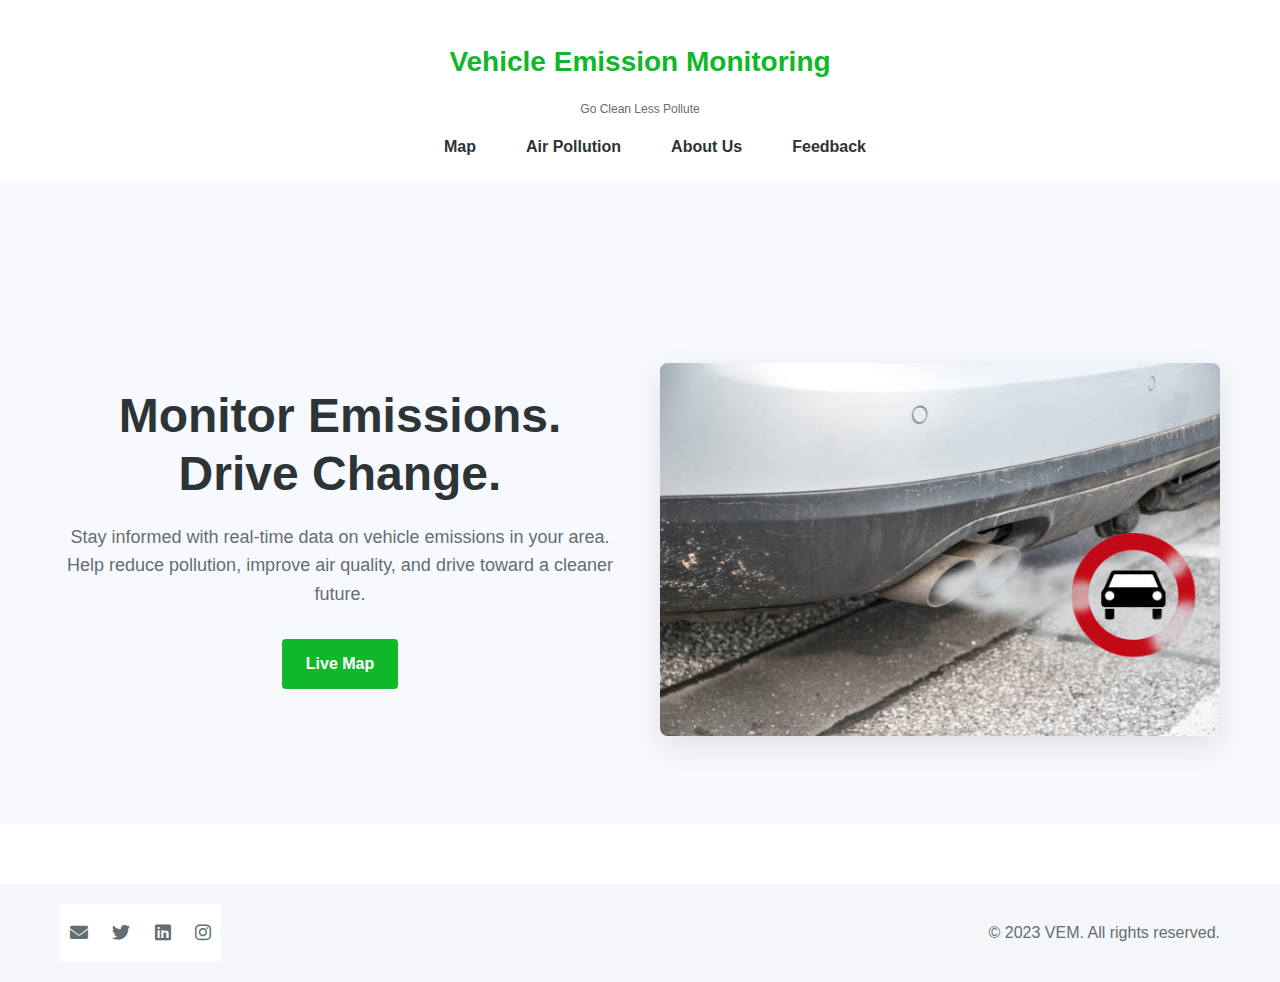
<file: index.html>
<!DOCTYPE html>
<html lang="en">
  <head>
    <meta charset="UTF-8" />
    <meta name="viewport" content="width=device-width, initial-scale=1.0" />
    <title>VEM | Go Clean Less Pollute</title>
  
    <link
      rel="stylesheet"
      href="https://cdnjs.cloudflare.com/ajax/libs/font-awesome/6.0.0-beta3/css/all.min.css" />
      <link rel="stylesheet" href="styles/styles.css" />
  </head>
  <body>
    <header class="container">
      <section class="logo">
        <h1>Vehicle <span>Emission </span><span>Monitoring</span></h1>
        <p>Go Clean Less Pollute</p>
      </section>
      <nav>
        <ul class="nav-menu">
          <li class="active"><a href="index.html">Map</a></li>
          <li><a href="pollution.html">Air Pollution</a></li>
          <li><a href="about.html">About Us</a></li>
          <li><a href="feedback.html">Feedback</a></li>
        </ul>
      </nav>
    </header>

    <main>
      <section class="hero">
        <section class="container">
          <article class="hero-content">
            <h1>Monitor Emissions. Drive Change.</h1>
            <p>
              Stay informed with real-time data on vehicle emissions in your area. 
              Help reduce pollution, improve air quality, and drive toward a cleaner future.
            </p>
            <a href="heatmap.html" class="btn">Live Map</a>
          </article>
          <figure class="hero-image">
            <img
              src="images/POLLUTION.jpg"
              alt="vehicle emission monitoring" />
          </figure>
        </section>
      </section>
    </main>

    <footer>
      <section class="container">
        <section class="footer-content">
          <nav class="social-icons" aria-label="Social media links">
            <a href="mailto:105098518@student.swin.edu.au"><i class="fas fa-envelope"></i></i
            ></a>
            <a href="#" aria-label="Twitter"
              ><i class="fab fa-twitter" ></i
            ></a>
            <a href="#" aria-label="LinkedIn"
              ><i class="fab fa-linkedin" ></i
            ></a>
            <a href="#" aria-label="Instagram"
              ><i class="fab fa-instagram" ></i
            ></a>
          </nav>
          <p>&copy; 2023 VEM. All rights reserved.</p>
        </section>
      </section>
    </footer>
  </body>
</html>
</file>
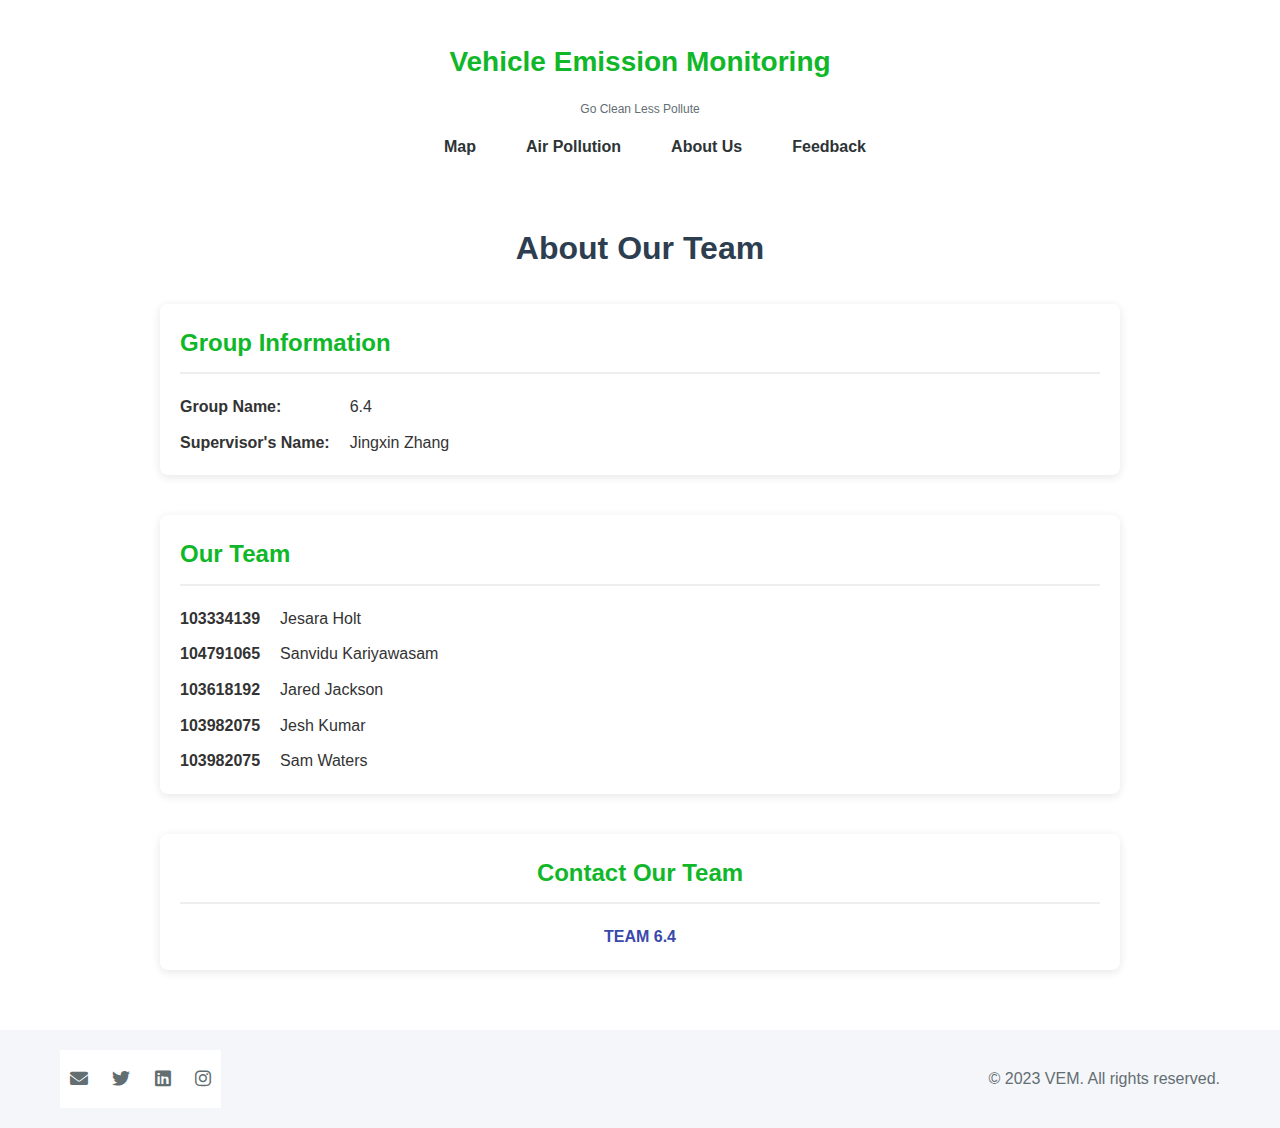
<file: about.html>
<!DOCTYPE html>
<html lang="en">
  <head>
    <meta charset="UTF-8" />
    <meta name="viewport" content="width=device-width, initial-scale=1.0" />
    <title>VEM | Go Clean Less Pollute</title>
  
    <link
      rel="stylesheet"
      href="https://cdnjs.cloudflare.com/ajax/libs/font-awesome/6.0.0-beta3/css/all.min.css" />
      <link rel="stylesheet" href="styles/styles.css" />
  </head>
  <body>
    <header class="container">
      <section class="logo">
        <h1>Vehicle <span>Emission </span><span>Monitoring</span></h1>
        <p>Go Clean Less Pollute</p>
      </section>
      <nav>
        <ul class="nav-menu">
          <li class="active"><a href="index.html">Map</a></li>
          <li><a href="pollution.html">Air Pollution</a></li>
          <li><a href="about.html">About Us</a></li>
          <li><a href="feedback.html">Feedback</a></li>
        </ul>
      </nav>
    </header>

    <main class="about-container">
      <h1>About Our Team</h1>

      <section class="basic-info">
        <h2>Group Information</h2>
        <dl>
          <dt>Group Name:</dt>
          <dd>6.4</dd>

          <dt>Supervisor's Name:</dt>
          <dd>Jingxin Zhang</dd>
        </dl>
      </section>

      <section class="team-photo">
        <h2>Our Team</h2>
        <dl>
          <dt>103334139</dt>
          <dd>Jesara Holt</dd>

          <dt>104791065</dt>
          <dd>Sanvidu Kariyawasam</dd>
          <dt>103618192</dt>
          <dd>Jared Jackson</dd>

          <dt>103982075</dt>
          <dd>Jesh Kumar</dd>
          <dt>103982075</dt>
          <dd>Sam Waters</dd>
    
        </dl>
        
      </section>


      <section class="contact">
        <h2>Contact Our Team</h2>
        <a href="mailto:105098518@student.swin.edu.au">TEAM 6.4</a>
      </section>
    </main>

    <footer>
      <section class="container">
        <section class="footer-content">
          <nav class="social-icons" aria-label="Social media links">
            <a href="mailto:105098518@student.swin.edu.au"><i class="fas fa-envelope"></i></i
            ></a>
            <a href="#" aria-label="Twitter"
              ><i class="fab fa-twitter" ></i
            ></a>
            <a href="#" aria-label="LinkedIn"
              ><i class="fab fa-linkedin" ></i
            ></a>
            <a href="#" aria-label="Instagram"
              ><i class="fab fa-instagram" ></i
            ></a>
          </nav>
          <p>&copy; 2023 VEM. All rights reserved.</p>
        </section>
      </section>
    </footer>
  </body>
</html>
</file>
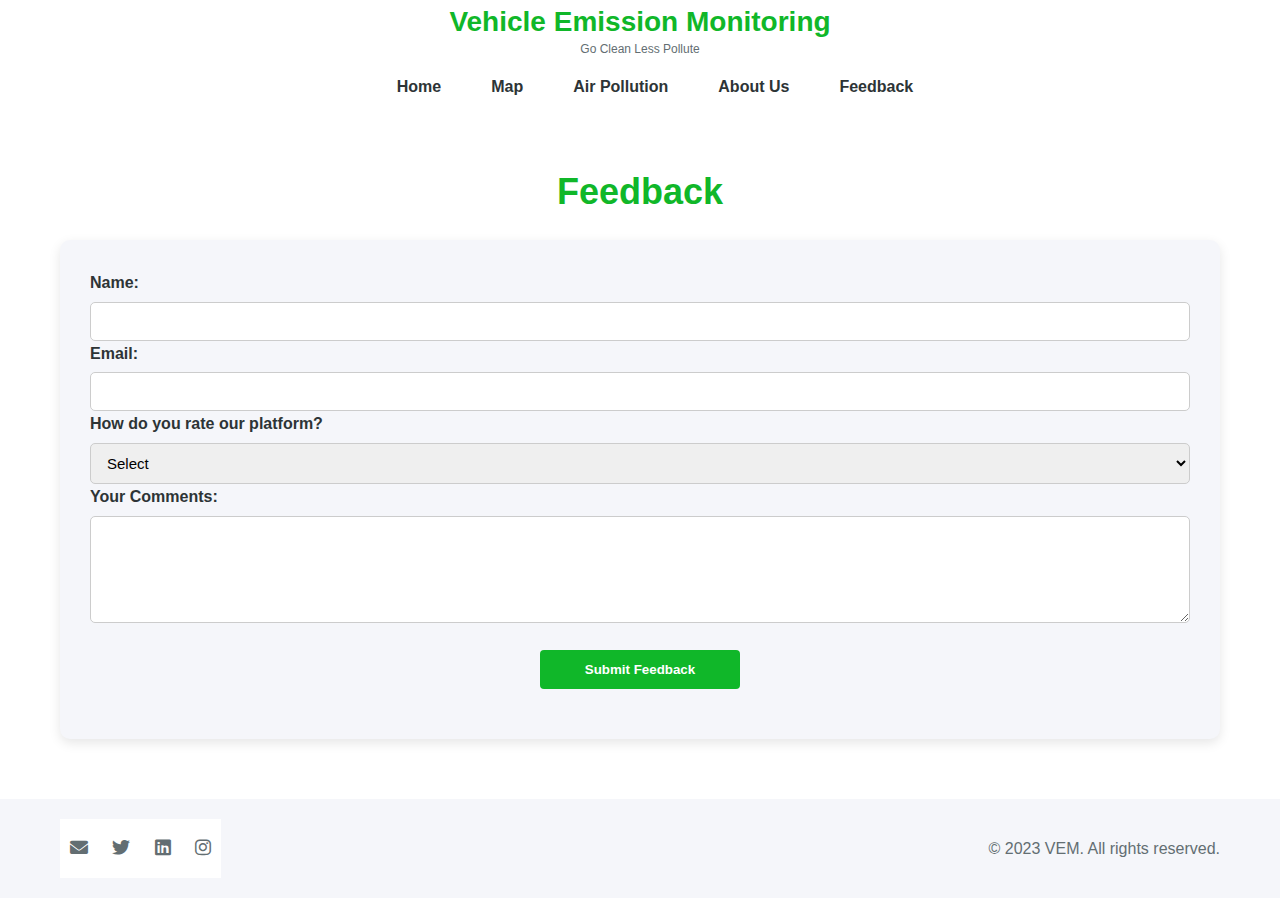
<file: feedback.html>
<!DOCTYPE html>
<html lang="en">
  <head>
    <meta charset="UTF-8" />
    <meta name="viewport" content="width=device-width, initial-scale=1.0" />
    <title>VEM | Go Clean Less Pollute</title>
    <link rel="stylesheet" href="styles/styles.css" />
    <link
      rel="stylesheet"
      href="https://cdnjs.cloudflare.com/ajax/libs/font-awesome/6.0.0-beta3/css/all.min.css" />
  </head>
  <body>
    <div class="container">
      <section class="logo">
        <h1>Vehicle <span>Emission </span><span>Monitoring</span></h1>
        <p>Go Clean Less Pollute</p>
      </section>
      <nav>
        <ul class="nav-menu">
          <li class="active"><a href="index.html">Home</a></li>
          <li class="active"><a href="index.html">Map</a></li>
          <li><a href="pollution.html">Air Pollution</a></li>
          <li><a href="about.html">About Us</a></li>
          <li><a href="feedback.html">Feedback</a></li>
        </ul>
      </nav>
    </div>
    <div class="container">
      <header>
        <h1>Feedback</h1>
      </header>
    <form action="#" method="post">
      <label for="name">Name:</label>
      <input type="text" id="name" name="name" required />

      <label for="email">Email:</label>
      <input type="email" id="email" name="email" required />

      <label for="rating">How do you rate our platform?</label>
      <select id="rating" name="rating" required>
        <option value="">Select</option>
        <option value="5">Excellent</option>
        <option value="4">Good</option>
        <option value="3">Average</option>
        <option value="2">Poor</option>
        <option value="1">Very Poor</option>
      </select>

      <label for="comments">Your Comments:</label>
      <textarea id="comments" name="comments" rows="5" required></textarea>

      <button class="btn" type="submit">Submit Feedback</button>
    </form>
    </div>
    <footer>
        <section class="container">
          <section class="footer-content">
            <nav class="social-icons" aria-label="Social media links">
              <a href="mailto:105098518@student.swin.edu.au"><i class="fas fa-envelope"></i></i
              ></a>
              <a href="#" aria-label="Twitter"
                ><i class="fab fa-twitter" ></i
              ></a>
              <a href="#" aria-label="LinkedIn"
                ><i class="fab fa-linkedin" ></i
              ></a>
              <a href="#" aria-label="Instagram"
                ><i class="fab fa-instagram" ></i
              ></a>
            </nav>
            <p>&copy; 2023 VEM. All rights reserved.</p>
          </section>
        </section>
      </footer>
  </body>
</html>
</file>
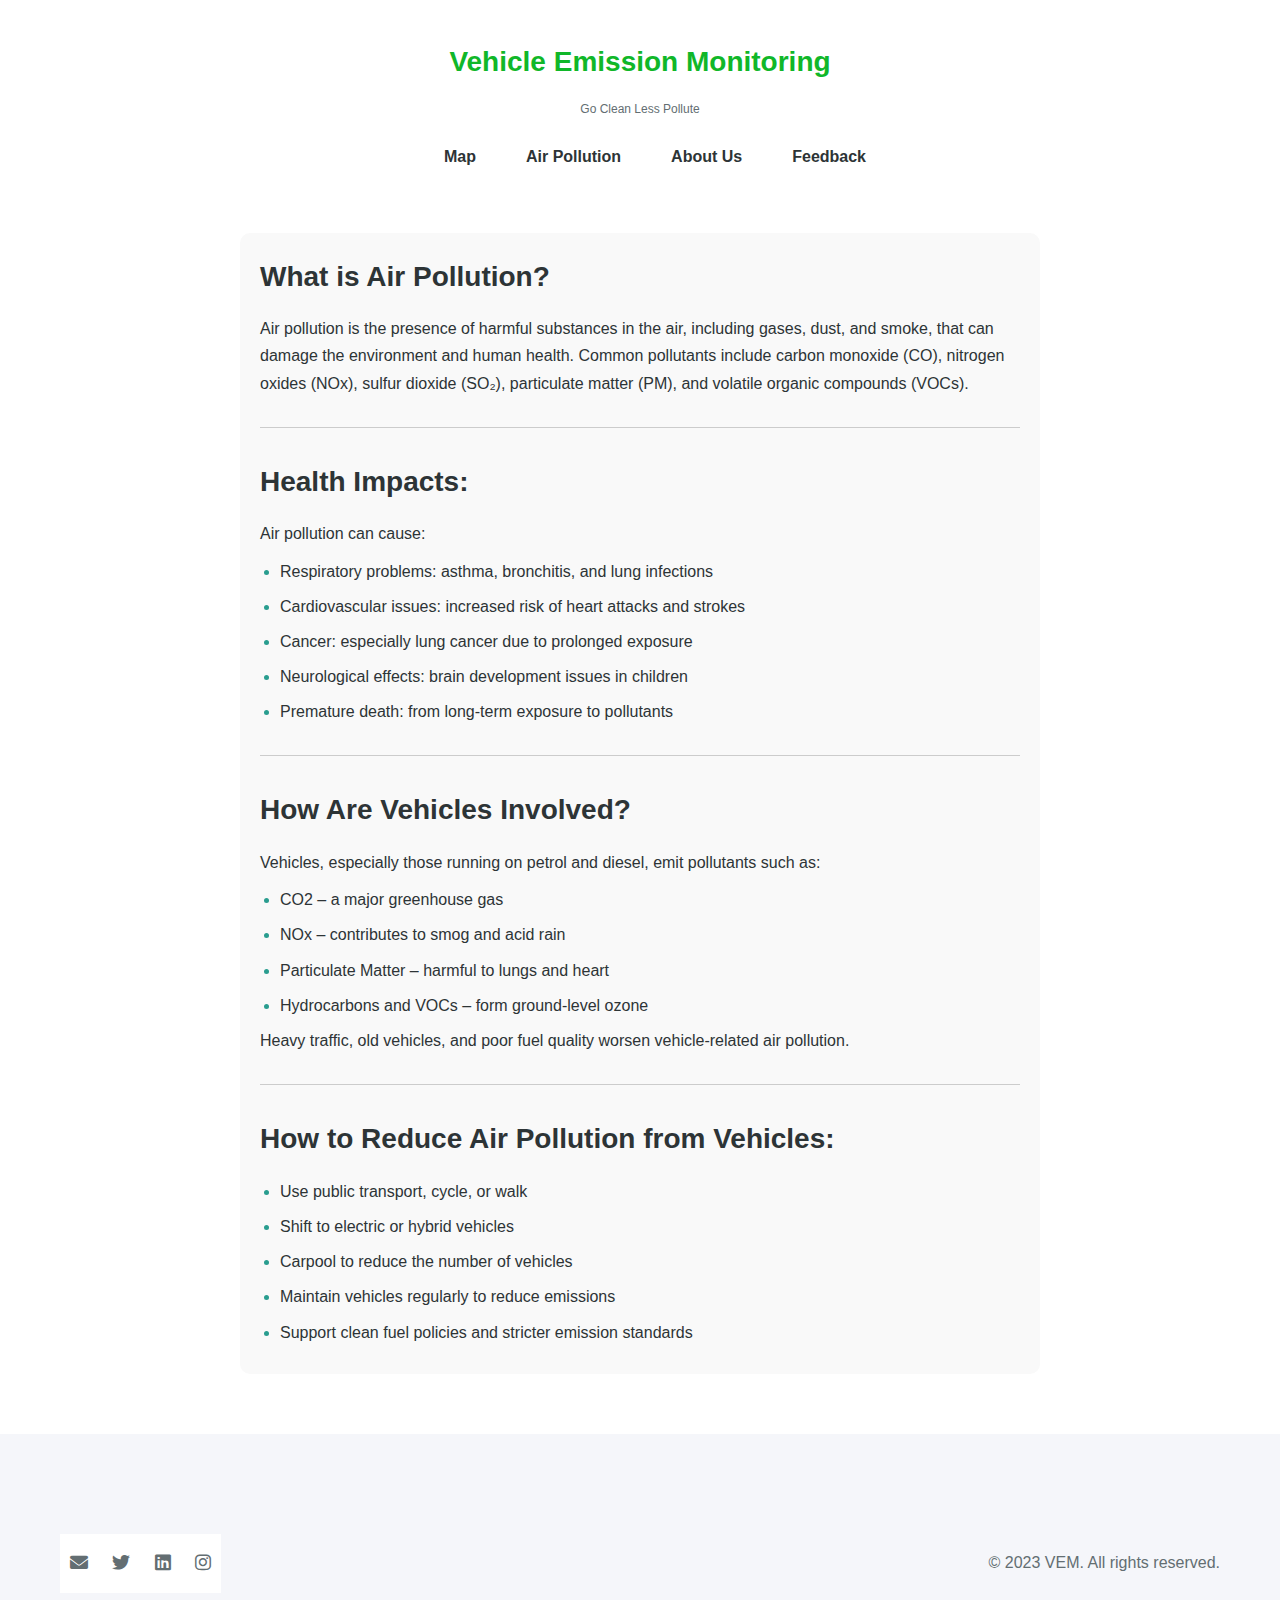
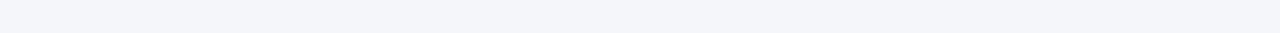
<file: pollution.html>
<!DOCTYPE html>
<html lang="en">
  <head>
    <meta charset="UTF-8" />
    <meta name="viewport" content="width=device-width, initial-scale=1.0" />
    <title>VEM | Go Clean Less Pollute</title>
    <link rel="stylesheet" href="styles/styles.css" />
    <link
      rel="stylesheet"
      href="https://cdnjs.cloudflare.com/ajax/libs/font-awesome/6.0.0-beta3/css/all.min.css" />

    <style>
    .content-page {
      max-width: 800px;
      margin: 40px auto;
      padding: 20px;
      line-height: 1.7;
      background-color: #f9f9f9;
      border-radius: 10px;
    }

    .content-page h2 {
      font-size: 28px;
      margin-bottom: 15px;
    }

    .divider {
      border-top: 1px solid #ccc;
      margin: 30px 0;
    }

    ul {
      margin-top: 10px;
      padding-left: 20px;
    }

    ul li::marker {
      color: #2a9d8f;
    }
  </style>
  </head>
  <body>
    <header class="container">
      <section class="logo">
        <h1>Vehicle <span>Emission </span><span>Monitoring</span></h1>
        <p>Go Clean Less Pollute</p>
      </section>
      <nav>
        <ul class="nav-menu">
          <li class="active"><a href="index.html">Map</a></li>
          <li><a href="pollution.html">Air Pollution</a></li>
          <li><a href="about.html">About Us</a></li>
          <li><a href="feedback.html">Feedback</a></li>
        </ul>
      </nav>
    </header>

    <main class="content-page">
    <h2>What is Air Pollution?</h2>
    <p>
      Air pollution is the presence of harmful substances in the air, including gases, dust, and smoke, that can damage the environment and human health. Common pollutants include carbon monoxide (CO), nitrogen oxides (NOx), sulfur dioxide (SO₂), particulate matter (PM), and volatile organic compounds (VOCs).
    </p>

    <div class="divider"></div>

    <h2>Health Impacts:</h2>
    <p>Air pollution can cause:</p>
    <ul>
      <li>Respiratory problems: asthma, bronchitis, and lung infections</li>
      <li>Cardiovascular issues: increased risk of heart attacks and strokes</li>
      <li>Cancer: especially lung cancer due to prolonged exposure</li>
      <li>Neurological effects: brain development issues in children</li>
      <li>Premature death: from long-term exposure to pollutants</li>
    </ul>

    <div class="divider"></div>

    <h2>How Are Vehicles Involved?</h2>
    <p>Vehicles, especially those running on petrol and diesel, emit pollutants such as:</p>
    <ul>
      <li>CO2 – a major greenhouse gas</li>
      <li>NOx – contributes to smog and acid rain</li>
      <li>Particulate Matter – harmful to lungs and heart</li>
      <li>Hydrocarbons and VOCs – form ground-level ozone</li>
    </ul>
    <p>Heavy traffic, old vehicles, and poor fuel quality worsen vehicle-related air pollution.</p>

    <div class="divider"></div>

    <h2>How to Reduce Air Pollution from Vehicles:</h2>
    <ul>
      <li>Use public transport, cycle, or walk</li>
      <li>Shift to electric or hybrid vehicles</li>
      <li>Carpool to reduce the number of vehicles</li>
      <li>Maintain vehicles regularly to reduce emissions</li>
      <li>Support clean fuel policies and stricter emission standards</li>
    </ul>
  </main>


    <footer>
      <footer>
        <section class="container">
          <section class="footer-content">
            <nav class="social-icons" aria-label="Social media links">
              <a href="mailto:105098518@student.swin.edu.au"><i class="fas fa-envelope"></i></i
              ></a>
              <a href="#" aria-label="Twitter"
                ><i class="fab fa-twitter" ></i
              ></a>
              <a href="#" aria-label="LinkedIn"
                ><i class="fab fa-linkedin" ></i
              ></a>
              <a href="#" aria-label="Instagram"
                ><i class="fab fa-instagram" ></i
              ></a>
            </nav>
            <p>&copy; 2023 VEM. All rights reserved.</p>
          </section>
        </section>
      </footer>
  </body>
</html>
</file>
<file: styles/styles.css>
/* Global Styles */
:root {
    --primary-color: #10b729;
    --secondary-color: #ff6b6b;
    --dark-color: #2d3436;
    --light-color: #f5f6fa;
    --gray-color: #636e72;
    --success-color: #00b894;
}

* {
    margin: 0;
    padding: 0;
    box-sizing: border-box;
}

body {
    font-family: 'Segoe UI', Tahoma, Geneva, Verdana, sans-serif;
    line-height: 1.6;
    color: var(--dark-color);
    background-color: #fff;
}

.container {
    width: 100%;
    max-width: 1200px;
    margin: 0 auto;
    padding: 0 20px;
    text-align:center;
}

a {
    text-decoration: none;
    color: var(--primary-color);
}

.btn {
    display: inline-block;
    background-color: var(--primary-color);
    color: white;
    padding: 12px 24px;
    border-radius: 4px;
    font-weight: 600;
    transition: all 0.3s ease;
    border: none;
    cursor: pointer;
    text-align: center;
}

.btn:hover {
    background-color: #3a56e0;
    transform: translateY(-2px);
}

.logo h1 {
    font-size: 28px;
    font-weight: 800;
    color: var(--primary-color);
}

.logo h1 span {
    color: var(--primary-color);
}

.logo p {
    font-size: 12px;
    color: var(--gray-color);
    margin-top: -5px;
}

nav {
    text-align: center;
    background-color: #ffffff; /* White background */
    padding: 15px 0;
}

.nav-menu {
    display: flex;
    justify-content: center;
    list-style: none;
    gap: 20px;
    padding: 0;
}

.nav-menu li {
    margin-left: 30px;
}

.nav-menu li a {
    color: var(--dark-color);
    font-weight: 600;
    transition: color 0.3s ease;
}

.nav-menu li a:hover {
    color: var(--primary-color);
}



.hero {
    padding: 150px 0 80px;
    background-color: #f8f9ff;
}

.hero .container {
    display: flex;
    align-items: center;
    justify-content: space-between;
    flex-wrap: wrap;
}

.hero-content {
    flex: 1;
    min-width: 300px;
    padding-right: 40px;
}

.hero-content h1 {
    font-size: 48px;
    margin-bottom: 20px;
    line-height: 1.2;
    color: var(--dark-color);
}

.hero-content p {
    font-size: 18px;
    color: var(--gray-color);
    margin-bottom: 30px;
}

.search-box {
    display: flex;
    flex-wrap: wrap;
    gap: 10px;
    margin-bottom: 20px;
}

.search-box input {
    flex: 1;
    min-width: 200px;
    padding: 12px 15px;
    border: 1px solid #ddd;
    border-radius: 4px;
    font-size: 16px;
}

.search-btn {
    padding: 12px 24px;
    background-color: var(--primary-color);
    color: white;
    border: none;
    border-radius: 4px;
    font-weight: 600;
    cursor: pointer;
    transition: all 0.3s ease;
}

.search-btn:hover {
    background-color: #3a56e0;
}

.hero-image {
    flex: 1;
    min-width: 300px;
    margin-top: 30px;
}

.hero-image img {
    width: 100%;
    border-radius: 8px;
    box-shadow: 0 10px 30px rgba(0, 0, 0, 0.1);
}

---------------------------------------------------------------------------------------------------------------------------------------------------------


.job-card:hover {
    transform: translateY(-5px);
}

.job-container {
    display: flex;
    flex-wrap: wrap;
    gap: 20px;
    justify-content: center;
    max-width: 1200px;
    margin: 0 auto;
}

/* Job Tile */
.job-tile {
    width: 300px;
    padding: 20px;
    display: flex;
    flex-direction: column;
    gap: 10px;
    font-size: 18px;
    color: #333;
}

/* Job Title */
.job-title {
    font-size: 18px;
    font-weight: bold;
    color: #333;
}

/* Company Name */
.job-company {
    font-size: 16px;
    color: #007BFF;
    font-weight: bold;
}

/* Job Location */
.job-location {
    font-size: 14px;
    color: #666;
}

.apply-btn {
    background-color: var(--primary-color);
    color: white;
    padding: 10px;
    text-align: center;
    border-radius: 5px;
    font-size: 14px;
    font-weight: bold;
    text-decoration: none;
    display: inline-block;
    transition: background 0.3s ease;
}

.apply-btn:hover {
    background-color: #3a56e0;;
}
---------------------------------------------------------------------------------------------------------------------------------------------------

ul {
    list-style-position: inside; 
    text-align:left; 
    padding-left: 0; 
}


/* Container and layout */
.job-details-container {
    max-width: 1000px;
    margin: 0 auto;
    padding: 60px 20px;
    background-color: #fff;
    color: #222;
    font-family: sans-serif;
    font-size: 16px;
    line-height: 1.6;
}

/* Headings */
.job-details-container h1 {
    font-size: 32px;
    margin-bottom: 10px;
}

.job-details-container h2 {
    font-size: 26px;
    margin-bottom: 20px;
    color: #4a6bff;
}

.job-details-container h3 {
    font-size: 22px;
    margin-top: 30px;
    margin-bottom: 10px;
    color: #4a6bff;
}

ul li {
    margin-bottom: 8px;
}

/* Apply button */
.apply-button {
    display: inline-block;
    padding: 12px 24px;
    background-color: var(--primary-color);
    color: white;
    text-decoration: none;
    font-weight: bold;
    border-radius: 6px;
    margin-top: 20px;
    transition: background 0.3s;
}

.apply-button:hover {
    background-color: #283593;
}

.did-you-know {
    background-color: #f0f4ff;
    border-left: 5px solid #3949ab;
    padding: 15px;
    margin-top: 30px;
    font-style: italic;
}


.job-tag {
    background-color: var(--secondary-color);
    color: white;
    padding: 5px 10px;
    border-radius: 20px;
    font-size: 12px;
    font-weight: bold;
}


.no-results {
    text-align: center;
    font-size: 18px;
    color: var(--gray-color);
    margin-top: 30px;
}

----------------------------------------------------------------------------------------------------------------------------------------------------

/* Apply Page Styles */
.apply-container {
    max-width: 800px;
    margin: 50px auto;
    padding: 20px;
    background-color: white;
    border-radius: 8px;
    box-shadow: 0 5px 15px rgba(0, 0, 0, 0.1);
    text-align: left;
}

.apply-container h2 {
    text-align: center;
    font-size: 32px;
    margin-bottom: 20px;
    color: var(--dark-color);
}

/* Application Page Styles */

header h1 {
    font-size: 36px;
    margin: 40px 0 20px;
    color: var(--primary-color);
  }
  
  form {
    background-color: var(--light-color);
    padding: 30px;
    border-radius: 10px;
    box-shadow: 0 4px 12px rgba(0, 0, 0, 0.1);
    text-align: left;
  }
  
  form fieldset {
    border: 2px solid var(--primary-color);
    padding: 20px;
    margin-bottom: 25px;
    border-radius: 8px;
  }
  
  form legend {
    font-weight: bold;
    font-size: 18px;
    color: var(--primary-color);
    padding: 0 10px;
  }
  
  form p {
    margin-bottom: 15px;
  }
  
  form label {
    display: block;
    font-weight: 600;
    margin-bottom: 6px;
    color: var(--dark-color);
  }
  
  form input[type="text"],
  form input[type="email"],
  form input[type="tel"],
  form input[type="date"],
  form select,
  form textarea {
    width: 100%;
    padding: 10px 12px;
    border: 1px solid #ccc;
    border-radius: 5px;
    font-size: 15px;
    transition: border-color 0.3s ease;
  }
  
  form input:focus,
  form select:focus,
  form textarea:focus {
    outline: none;
    border-color: var(--primary-color);
  }
  
  form input[type="radio"],
  form input[type="checkbox"] {
    margin-right: 8px;
  }
  
  form textarea {
    resize: vertical;
  }
  
  form button[type="submit"] {
    width: 100%;
    max-width: 200px;
    margin: 20px auto;
    display: block;
  }
  
  footer {
    margin-top: 60px;
    padding: 20px 0;
    background-color: var(--light-color);
    color: var(--gray-color);
  }
  
  .footer-content {
    display: flex;
    justify-content: space-between;
    align-items: center;
    flex-wrap: wrap;
    gap: 10px;
  }
  
  .social-icons a {
    margin: 0 10px;
    color: var(--gray-color);
    font-size: 18px;
    transition: color 0.3s ease;
  }
  
  .social-icons a:hover {
    color: var(--primary-color);
  }

  /* About Page Specific Styles */
.about-container {
    max-width: 1000px;
    margin: 40px auto;
    padding: 0 20px;
    color: #333;
}

.about-container h1 {
    text-align: center;
    margin-bottom: 30px;
    color: #2c3e50;
}

.about-container section {
    margin-bottom: 40px;
    padding: 20px;
    background-color: #fff;
    border-radius: 8px;
    box-shadow: 0 2px 10px rgba(0,0,0,0.1);
}

.about-container h2 {
    color: var(--primary-color);
    margin-bottom: 20px;
    border-bottom: 2px solid #eee;
    padding-bottom: 10px;
}

/* Definition List Styles */
dl {
    display: grid;
    grid-template-columns: max-content auto;
    gap: 10px 20px;
}

dt {
    font-weight: bold;
    grid-column: 1;
}

dd {
    grid-column: 2;
    margin-left: 0;
}

/* Team Photo Styles */
.team-photo img {
    width: 30%;
    max-width: 600px;
    height: auto;
    border-radius: 8px;
    display: block;
    margin: 0 auto;
}

figcaption {
    text-align: center;
    margin-top: 10px;
    font-style: italic;
    color: #666;
}

/* Table Styles */
table {
    width: 100%;
    border-collapse: collapse;
    margin-top: 20px;
}

th, td {
    padding: 12px;
    text-align: left;
    border-bottom: 1px solid #ddd;
}

th {
    background-color: #f8f9ff;
    font-weight: bold;
}

tr:hover {
    background-color: #f5f5f5;
}

/* Profile Styles */
.profiles {
    display: grid;
    grid-template-columns: repeat(auto-fit, minmax(300px, 1fr));
    gap: 20px;
}

.profile {
    padding: 15px;
    background-color: #f8f9ff;
    border-radius: 8px;
}

.profile h3 {
    color: #3949ab;
    margin-bottom: 10px;
}

.profile p {
    margin-bottom: 8px;
}

/* Contact Section */
.contact {
    text-align: center;
}

.contact a {
    color: #3949ab;
    font-weight: bold;
}

/* Team Photos Grid - Rectangular Version */
.team-photos-container {
    display: flex;
    justify-content: space-around;
    flex-wrap: wrap;
    gap: 30px;
    margin: 30px 0;
}

.member-photo {
    flex: 1;
    min-width: 200px;
    max-width: 300px;
    text-align: center;
    box-shadow: 0 4px 8px rgba(0,0,0,0.1);
    transition: transform 0.3s ease;
}

.member-photo:hover {
    transform: translateY(-5px);
}

.member-photo img {
    width: 100%;
    height: auto;
    max-height: 400px;
    object-fit: cover;
    border-radius: 4px 4px 0 0;
    display: block;
}

.member-photo figcaption {
    padding: 15px;
    background-color: #f8f9ff;
    border-radius: 0 0 4px 4px;
    font-weight: 600;
    color: #2c3e50;
}
/* Enhancement Page Styles */
.enhancement-container {
    max-width: 1000px;
    margin: 40px auto;
    padding: 0 20px;
    color: #333;
}

.enhancement-container h1 {
    text-align: center;
    margin-bottom: 30px;
    color: #2c3e50;
}

/* Video Demo Section */
.video-demo {
    margin-bottom: 40px;
    text-align: center;
}

.video-wrapper {
    max-width: 800px;
    margin: 0 auto;
    box-shadow: 0 4px 15px rgba(0,0,0,0.1);
    border-radius: 8px;
    overflow: hidden;
}

video {
    width: 100%;
    display: block;
    background: #000;
}

.video-caption {
    margin-top: 10px;
    font-style: italic;
    color: #666;
}



/* Responsive: Stack items in small screens */
@media (max-width: 768px) {
    .job-container {
        flex-direction: column;
        align-items: center;
    }

    .container {
        padding: 15px; /* Adjusts padding for smaller screens */
    }

    ul {
        padding-left: 10px; /* Reduce padding on smaller screens */
    }
    
    .nav-menu {
        flex-direction: column; /* Stack items vertically */
        align-items: center;
        gap: 10px;
    }
    
    .nav-menu li {
        display: block;
        width: 100%;
        text-align: center;
    }
    
    .nav-menu a {
        display: block;
        padding: 10px;
        width: 100%;
    }

    .apply-container {
        width: 90%;
        padding: 15px;
    }

    form {
        padding: 20px;
      }
    
    .footer-content {
        flex-direction: column;
        text-align: center;
    }

    .filters {
        flex-direction: column;
        align-items: center;
    }

    .filters select,
    .filters input[type="text"] {
        width: 100%;
        max-width: 300px;
    }

    .filters button {
        width: 100%;
        max-width: 200px;
    }

    .team-photos-container {
        flex-direction: column;
        align-items: center;
        gap: 20px;
    }
    .member-photo {
        max-width: 100%;
    }

    .technical-details dl {
        grid-template-columns: 1fr;
    }
    
    .video-wrapper {
        border-radius: 0;
    }
    
    .enhancement-container {
        padding: 0 15px;
    }

}
</file>
